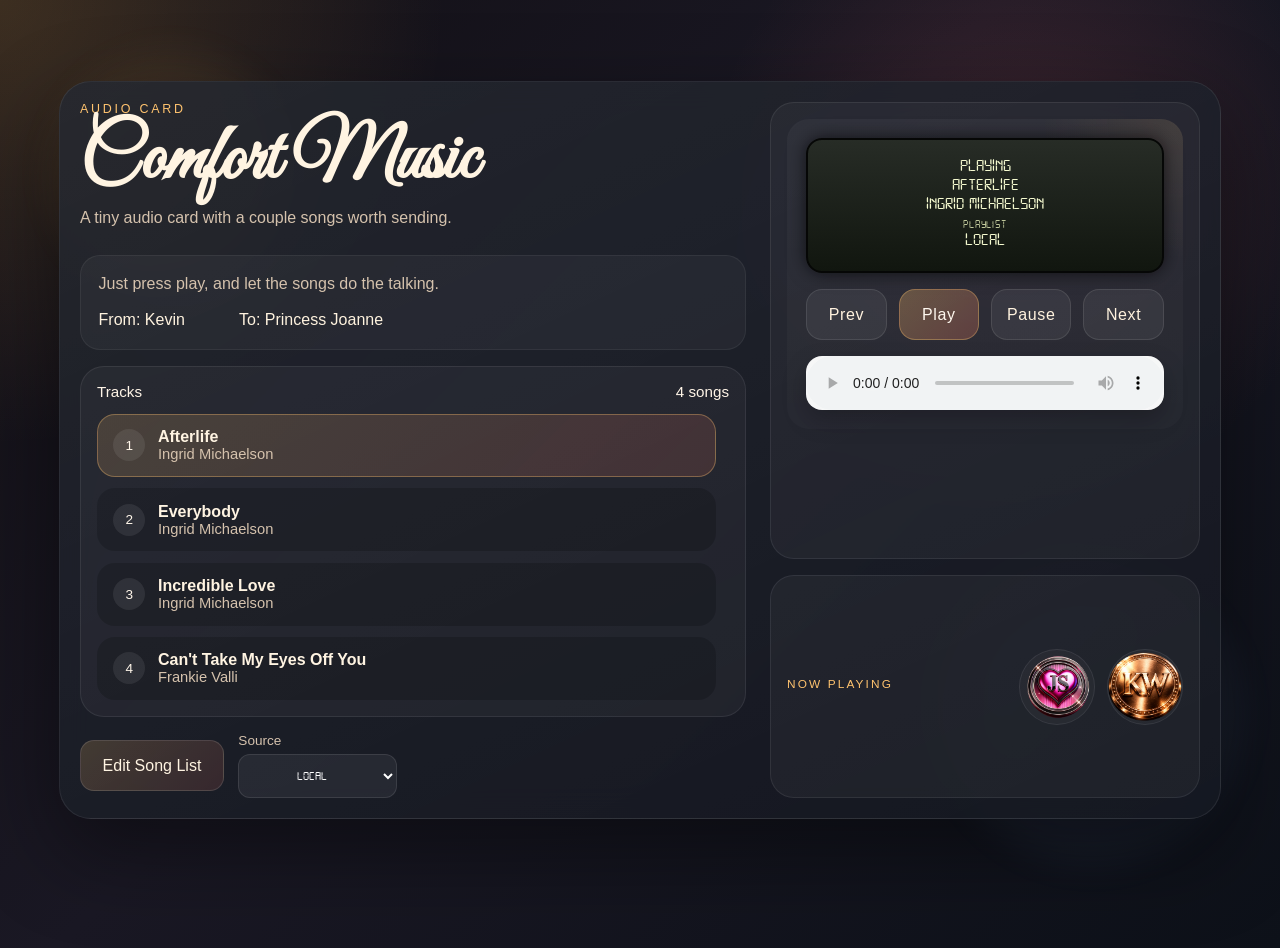
<file: index.html>
<!DOCTYPE html>
<html lang="en">

<head>
  <meta charset="UTF-8" />
  <meta name="viewport" content="width=device-width, initial-scale=1" />
  <title>Music Card</title>
  <link rel="stylesheet" href="styles.css" />
  <link rel="icon" href="./assets/KWJS.ico" />
</head>

<body>
  <div class="page-shell">
    <div class="page-orb page-orb-left"></div>
    <div class="page-orb page-orb-right"></div>

    <main class="player-container">
      <section class="card-hero">
        <p class="eyebrow">Audio Card</p>
        <h1 id="card-title">Music Card</h1>
        <p class="card-subtitle" id="card-subtitle">A small player for sending a song.</p>
      </section>

      <section class="player-main">
        <div class="player-frame">
          <div class="player-stage">
            <div class="lcd-display" id="lcdDisplay">
              <span id="status">Paused</span><br />
              <span id="current-song">No song playing</span><br />
              <span class="playlist-label">Playlist</span>
              <span id="playlist">Local</span>
            </div>

            <div class="transport-controls" aria-label="Player controls">
              <button type="button" class="transport-btn" data-action="prev" aria-label="Previous song">Prev</button>
              <button type="button" class="transport-btn transport-btn-primary" data-action="play"
                aria-label="Play current song">Play</button>
              <button type="button" class="transport-btn" data-action="pause" aria-label="Pause current song">Pause</button>
              <button type="button" class="transport-btn" data-action="next" aria-label="Next song">Next</button>
            </div>

            <audio id="audioPlayer" controls></audio>

            <div id="soundcloud-container" style="display: none; text-align: center;">
              <iframe id="soundcloud-widget" width="100%" height="166" scrolling="no" frameborder="no"
                allow="autoplay" src=""></iframe>
            </div>
          </div>
        </div>

        <div class="player-aside">
          <div class="player-aside-copy">
            <p class="player-aside-label">Now Playing</p>
            <div id="sender-aside" class="player-aside-text" hidden></div>
          </div>
          <div class="medallion-row" aria-label="Signature medallions">
            <img class="medallion medallion-round" src="assets/jsMedallion.png" alt="JS medallion" />
            <img class="medallion" src="assets/KW-2026Medallion-1.png" alt="KW and JS medallion" />
          </div>
        </div>
      </section>

      <section class="card-copy">
        <div class="card-note">
          <p id="card-note">
            I love you!!
          </p>
          <p class="card-signoff">
            From: <span id="card-sender">Kevin</span><span style="margin-left: 50px;"> To: </span> <span id="card-recipient"></span>
          </p>
        </div>

        <div class="track-panel">
          <div class="track-panel-header">
            <span>Tracks</span>
            <span id="track-count">0 songs</span>
          </div>
          <div id="track-list" class="track-list"></div>
        </div>

        <div class="card-actions">
          <a href="songlist.html" id="songList">Edit Song List</a>
          <label class="playlist-picker" for="playlist-selector">
            <span>Source</span>
            <select id="playlist-selector">
              <option value="songs" selected>Local</option>
              <option value="joanneCloud">Joanne's SoundCloud</option>
              <option value="kevinCloud">Kevin's SoundCloud</option>
            </select>
          </label>
        </div>
      </section>
    </main>
  </div>

  <script src="https://w.soundcloud.com/player/api.js"></script>
  <script src="songs-card.js"></script>
  <script src="script.js"></script>
</body>

</html>
</file>
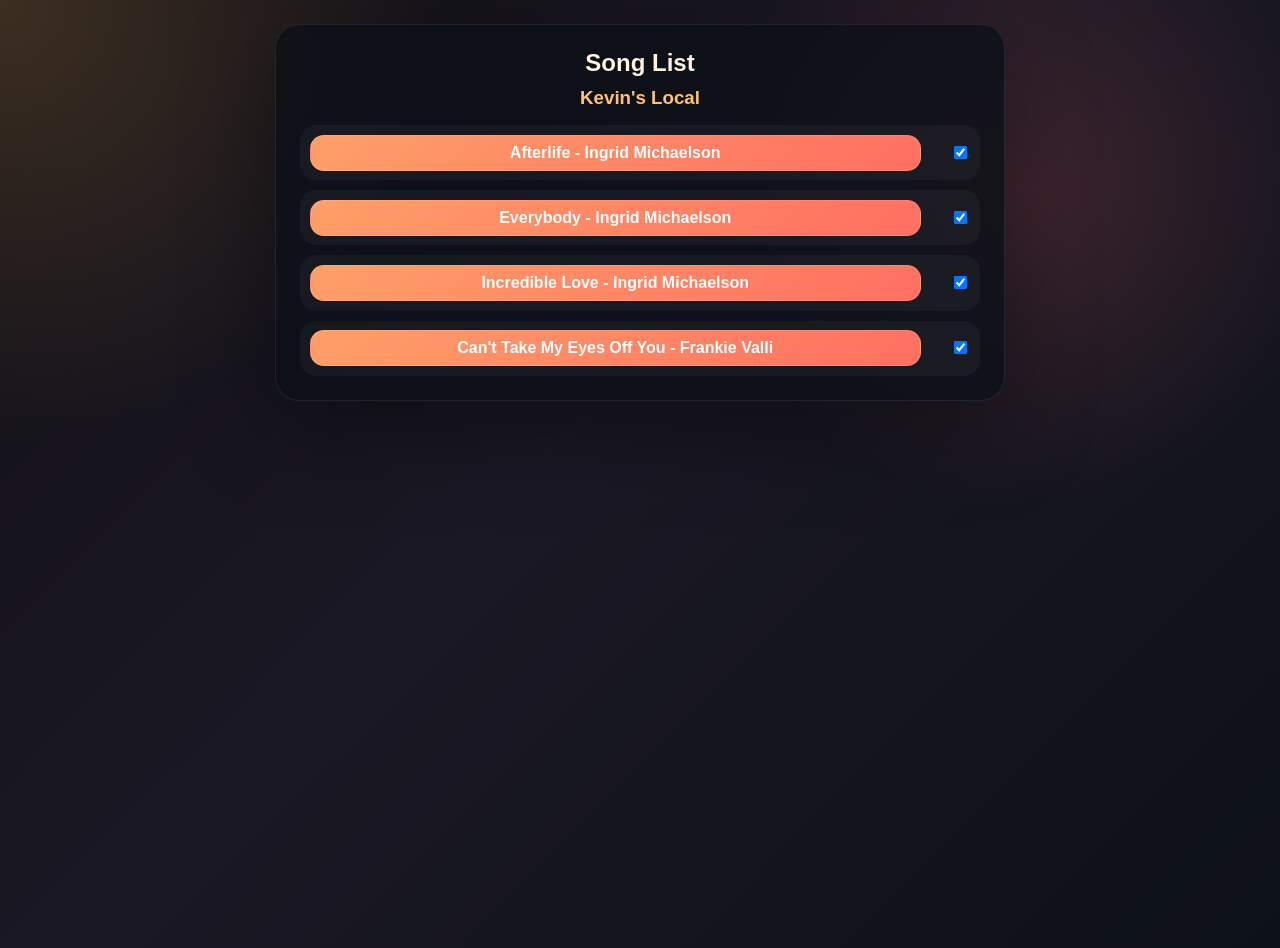
<file: songlist.html>
<!-- try this -->
<!DOCTYPE html>
<html lang="en">

<head>
  <meta charset="UTF-8" />
  <meta name="viewport" content="width=device-width, initial-scale=1.0" />
  <title>Song List</title>
  <link rel="stylesheet" href="styles.css" />
</head>

<body>
  <div class="song-list-container">
    <div class="titles-container">
      <h2 id="playlist-title">Song List</h2>
      <h3 id="current-playlist-name" style="text-align: center; margin: 10px 0; color: rgb(255, 0, 200);"></h3>
    </div>
    <ul id="song-list">
      <!-- Song items will be dynamically added here -->
    </ul>
  </div>

  <script src="songs-card.js"></script>

  <script>
    const songList = document.getElementById("song-list");
    const playlistTitle = document.getElementById("playlist-title");
    const currentPlaylistName = document.getElementById("current-playlist-name");

    const playlists = {
      songs: songs,
      joanneCloud: [], // SoundCloud playlists show message
      kevinCloud: []   // SoundCloud playlists show message
    };

    const playlistNames = {
      songs: "Kevin's Local",
      joanneCloud: "Joanne's SoundCloud",
      kevinCloud: "Kevin's SoundCloud"
    };

    // Get current playlist from localStorage (set by main player)
    let currentPlaylistKey = localStorage.getItem("currentPlaylistKey") || "songs";
    let currentPlaylist = playlists[currentPlaylistKey];

    function renderSongList() {
      songList.innerHTML = ""; // Clear existing list
      playlistTitle.textContent = "Song List";
      currentPlaylistName.textContent = playlistNames[currentPlaylistKey];

      // Handle SoundCloud playlists
      if (currentPlaylistKey === 'joanneCloud' || currentPlaylistKey === 'kevinCloud') {
        const li = document.createElement("li");
        li.innerHTML = `
          <p style="text-align: center; padding: 20px; color: #666;">
            SoundCloud playlists are managed directly on the main player.<br>
            <a href="index.html" style="color: #ff5500;">← Back to Player</a>
          </p>
        `;
        songList.appendChild(li);
        return;
      }

      // Handle local playlists
      currentPlaylist.forEach((song, index) => {
        const li = document.createElement("li");

        // Song select button
        const button = document.createElement("button");
        button.textContent = `${song.name} - ${song.artist || ""}`;
        button.addEventListener("click", () => {
          localStorage.setItem("selectedSongIndex", index);
          localStorage.setItem("selectedPlaylistKey", currentPlaylistKey);
          window.location.href = "index.html";
        });

        // Play/skip checkbox
        const label = document.createElement("label");
        label.style.marginLeft = "1em";
        const checkbox = document.createElement("input");
        checkbox.type = "checkbox";
        checkbox.checked = song.play;
        checkbox.addEventListener("change", (e) => {
          song.play = e.target.checked;
          // Save all play states to localStorage for the current playlist
          const playStates = currentPlaylist.map(s => s.play);
          localStorage.setItem(`${currentPlaylistKey}PlayStates`, JSON.stringify(playStates));
        });

        label.appendChild(checkbox);
        li.appendChild(button);
        li.appendChild(label);
        songList.appendChild(li);
      });
    }

    // Initial render
    renderSongList();
  </script>
</body>

</html>
</file>
<file: styles.css>
@import url("https://fonts.googleapis.com/css2?family=Great+Vibes&display=swap");

/* Fonts */
@font-face {
  font-family: "Digital-7";
  src: url("./assets/Digital-7 Regular.ttf") format("truetype");
  font-weight: normal;
  font-style: normal;
}

/* Base Page */
body {
  font-family: "Trebuchet MS", Arial, sans-serif;
  background:
    radial-gradient(circle at top left, rgba(255, 189, 89, 0.18), transparent 28%),
    radial-gradient(circle at 80% 20%, rgba(255, 103, 103, 0.16), transparent 25%),
    linear-gradient(135deg, #120f14 0%, #1a1824 45%, #0d1119 100%);
  color: #f8f0e4;
  margin: 0;
  min-height: 100vh;
  padding: 1.5rem;
}

.page-shell {
  position: relative;
  min-height: calc(100vh - 3rem);
  display: flex;
  align-items: center;
  justify-content: center;
}

.page-orb {
  position: fixed;
  border-radius: 999px;
  filter: blur(18px);
  opacity: 0.5;
  pointer-events: none;
}

.page-orb-left {
  width: 240px;
  height: 240px;
  top: 6%;
  left: 4%;
  background: rgba(255, 190, 92, 0.14);
}

.page-orb-right {
  width: 300px;
  height: 300px;
  bottom: 4%;
  right: 3%;
  background: rgba(140, 188, 255, 0.13);
}

/* Song List Page */
.song-list-container {
  max-width: 680px;
  width: min(100%, 680px);
  margin: 0 auto;
  padding: 1.5rem;
  border-radius: 24px;
  background: rgba(13, 16, 24, 0.82);
  border: 1px solid rgba(255, 255, 255, 0.08);
  box-shadow: 0 30px 90px rgba(0, 0, 0, 0.35);
}

#song-list {
  display: grid;
  grid-template-columns: 1fr;
  grid-gap: 10px;
  list-style: none;
  padding: 0;
  margin: 0;
}

/* Player Layout */
.player-container {
  --card-bg: rgba(16, 19, 28, 0.86);
  --card-border: rgba(255, 255, 255, 0.08);
  --muted: #d5c2ad;
  --accent: #ffc36f;
  --accent-strong: #ff7e67;
  display: grid;
  grid-template-columns: minmax(280px, 1fr) minmax(300px, 430px);
  grid-template-areas:
    "hero player"
    "copy player";
  align-items: stretch;
  gap: 1.5rem;
  position: relative;
  width: min(100%, 1120px);
  margin: 0 auto;
  padding: 1.25rem;
  border-radius: 32px;
  border: 1px solid var(--card-border);
  background:
    linear-gradient(155deg, rgba(255, 255, 255, 0.08), rgba(255, 255, 255, 0.02)),
    var(--card-bg);
  box-shadow: 0 32px 90px rgba(0, 0, 0, 0.45);
  backdrop-filter: blur(16px);
}

.player-main {
  grid-area: player;
  min-width: 0;
  position: relative;
  display: grid;
  gap: 1rem;
}

.card-hero {
  grid-area: hero;
  display: flex;
  flex-direction: column;
  justify-content: flex-end;
  gap: 0.6rem;
}

.card-copy {
  grid-area: copy;
  display: flex;
  flex-direction: column;
  justify-content: space-between;
  gap: 1rem;
}

.eyebrow {
  margin: 0;
  letter-spacing: 0.22em;
  text-transform: uppercase;
  font-size: 0.78rem;
  color: var(--accent);
}

#card-title {
  font-family: "Great Vibes", cursive;
  font-size: clamp(2.8rem, 6vw, 4.8rem);
  line-height: 0.92;
  margin: 0;
  color: #fff4e2;
}

.card-subtitle,
.card-note p,
.player-aside-text {
  margin: 0;
  color: var(--muted);
  line-height: 1.55;
}

.card-note {
  padding: 1rem 1.1rem;
  border-radius: 20px;
  background: rgba(255, 255, 255, 0.04);
  border: 1px solid rgba(255, 255, 255, 0.06);
}

.card-signoff {
  margin-top: 0.75rem !important;
  color: #fff3df !important;
}

.track-panel,
.player-aside,
.player-frame {
  border-radius: 24px;
  border: 1px solid rgba(255, 255, 255, 0.08);
  background: rgba(255, 255, 255, 0.04);
}

.track-panel {
  padding: 1rem;
}

.track-panel-header {
  display: flex;
  align-items: center;
  justify-content: space-between;
  gap: 1rem;
  margin-bottom: 0.85rem;
  color: #fff5e7;
  font-size: 0.95rem;
}

.track-list {
  display: grid;
  gap: 0.7rem;
  max-height: 300px;
  overflow-y: auto;
  overflow-x: hidden;
  padding-right: 0.3rem;
  scrollbar-gutter: stable;
}

.track-list::-webkit-scrollbar {
  width: 0.55rem;
}

.track-list::-webkit-scrollbar-thumb {
  border-radius: 999px;
  background: rgba(255, 195, 111, 0.4);
}

.track-list::-webkit-scrollbar-track {
  background: rgba(255, 255, 255, 0.04);
  border-radius: 999px;
}

.track-item {
  display: grid;
  grid-template-columns: auto 1fr;
  gap: 0.8rem;
  align-items: center;
  padding: 0.85rem 0.95rem;
  border-radius: 18px;
  background: rgba(0, 0, 0, 0.18);
  border: 1px solid transparent;
  transition: transform 0.2s ease, border-color 0.2s ease, background 0.2s ease;
}

.track-item:hover {
  transform: translateY(-1px);
  border-color: rgba(255, 195, 111, 0.25);
}

.track-item.is-active {
  background: linear-gradient(135deg, rgba(255, 195, 111, 0.16), rgba(255, 126, 103, 0.14));
  border-color: rgba(255, 195, 111, 0.35);
}

.track-number {
  width: 2rem;
  height: 2rem;
  display: grid;
  place-items: center;
  border-radius: 999px;
  background: rgba(255, 255, 255, 0.08);
  color: #fff6ea;
  font-size: 0.85rem;
}

.track-meta strong,
.track-meta span {
  display: block;
}

.track-meta strong {
  color: #fff4e2;
}

.track-meta span {
  color: var(--muted);
  font-size: 0.92rem;
}

.card-actions {
  display: flex;
  flex-wrap: wrap;
  gap: 0.9rem;
  align-items: center;
}

.playlist-picker {
  display: grid;
  gap: 0.4rem;
  color: var(--muted);
  font-size: 0.85rem;
}

/* Orientation Layout */
@media (orientation: landscape) {
  .player-container {
    align-items: stretch;
  }
}

.player-frame {
  padding: 1rem;
}

.player-stage {
  display: grid;
  gap: 1rem;
  padding: 1.2rem;
  border-radius: 22px;
  background:
    radial-gradient(circle at top right, rgba(255, 195, 111, 0.1), transparent 28%),
    linear-gradient(180deg, rgba(255, 255, 255, 0.045), rgba(255, 255, 255, 0.02));
}

.lcd-display {
  min-height: 6.2rem;
  background: linear-gradient(180deg, #272c26, #11160f);
  color: #f6fbd0;
  font-family: "Digital-7", monospace, Arial, sans-serif;
  font-size: 1.1em;
  border-radius: 16px;
  border: 2px solid #060706;
  text-align: center;
  box-shadow: 0 0 18px rgba(0, 0, 0, 0.65);
  overflow: hidden;
  text-overflow: ellipsis;
  white-space: normal;
  padding: 1rem 0.75rem;
}

.playlist-label {
  display: block;
  margin-top: 0.35rem;
  font-size: 0.65em;
  letter-spacing: 0.08em;
  color: #c0c89b;
}

/* Audio / Transport */
.transport-controls {
  display: grid;
  grid-template-columns: repeat(4, 1fr);
  gap: 0.75rem;
}

.transport-btn {
  width: 100%;
  max-width: none;
  margin: 0;
  padding: 0.95rem 0.75rem;
  border-radius: 16px;
  border: 1px solid rgba(255, 255, 255, 0.1);
  background: rgba(255, 255, 255, 0.06);
  color: #fff2de;
  font: inherit;
  letter-spacing: 0.04em;
  cursor: pointer;
  transition: transform 0.2s ease, background 0.2s ease, border-color 0.2s ease;
}

.transport-btn:hover {
  transform: translateY(-1px);
  background: rgba(255, 255, 255, 0.1);
  border-color: rgba(255, 195, 111, 0.24);
}

.transport-btn-primary {
  background: linear-gradient(135deg, rgba(255, 195, 111, 0.28), rgba(255, 126, 103, 0.24));
  border-color: rgba(255, 195, 111, 0.32);
  color: #fff8ef;
}

#audioPlayer {
  display: block;
  width: 100%;
  border-radius: 16px;
  background: rgba(255, 255, 255, 0.96);
  box-shadow: 0 10px 24px rgba(0, 0, 0, 0.22);
  pointer-events: auto;
}

/* Song List Buttons */
.song-list-container button {
  background: linear-gradient(135deg, #ff9f68, #ff6f61);
  border: 1px solid rgba(255, 255, 255, 0.12);
  border-radius: 14px;
  padding: 10px 24px;
  font-size: 22px;
  color: white;
  font-weight: bold;
  margin-top: 10px;
  width: 75vw;
  max-width: 300px;
  cursor: pointer;
}

#song-list button {
  width: 100%;
  max-width: none;
  margin: 0;
  font-size: 16px;
  padding: 8px 16px;
}

.track-list .track-item {
  width: 100%;
  max-width: none;
  margin: 0;
  font: inherit;
  color: inherit;
  text-align: left;
  cursor: pointer;
}

/* Decorative Text */
.fancy-script {
  font-family: "Great Vibes", cursive;
  font-size: 7vh;
  color: #dfe7ef;
  text-shadow: 1px 1px 2px rgb(17, 16, 16), 0 0 1em rgb(24, 24, 25),
    0 0 0.2em rgb(17, 17, 19);
  margin-top: 1em;
  text-align: center;
}

/* Playlist Selector */
#playlist-selector {
  background: rgba(255, 255, 255, 0.06);
  color: white;
  border: 1px solid rgba(255, 255, 255, 0.1);
  border-radius: 12px;
  padding: 0.8rem 0.9rem;
  font-family: "Digital-7", monospace, Arial, sans-serif;
  font-size: 0.95em;
  width: 100%;
  text-align: center;
}

#playlist-selector option {
  background: #18151c;
  color: #f6f0e8;
  padding: 5px;
  text-align: center;
}

#playlist-selector:focus {
  outline: none;
  box-shadow: 0 0 5px grey;
}

/* SoundCloud Widget */
#soundcloud-container {
  width: 100%;
  height: 166px;
  border-radius: 14px;
  border: 1px solid rgba(255, 255, 255, 0.08);
  box-shadow: 0 8px 18px rgba(0, 0, 0, 0.3);
  overflow: hidden;
}

#soundcloud-widget {
  border-radius: 6px;
}

/* Small Screens */
@media (max-width: 500px) {
  body {
    padding: 0.5rem;
  }

  .player-main {
    order: 0;
  }

  .lcd-display {
    font-size: 0.92em;
  }

  .player-container {
    padding: 0.9rem;
  }

  .transport-controls {
    grid-template-columns: repeat(2, 1fr);
  }

  .player-aside {
    flex-direction: column;
    align-items: flex-start;
  }
}

/* Secondary Art Panel */
.player-aside {
  display: flex;
  align-items: center;
  justify-content: space-between;
  gap: 1rem;
  padding: 1rem;
}

.player-aside-copy {
  display: grid;
  gap: 0.35rem;
}

.player-aside-text[hidden] {
  display: none;
}

.player-aside-text {
  font-size: 0.95rem;
}

.player-aside-text p {
  margin: 0;
}

.player-aside-label {
  margin: 0 0 0.3rem;
  text-transform: uppercase;
  letter-spacing: 0.18em;
  font-size: 0.74rem;
  color: var(--accent);
}

.medallion-row {
  display: flex;
  align-items: center;
  gap: 0.75rem;
  flex-shrink: 0;
}

.medallion {
  display: block;
  width: 74px;
  height: 74px;
  object-fit: cover;
  border-radius: 108px;
  border: 1px solid rgba(255, 255, 255, 0.08);
  background: rgba(255, 255, 255, 0.03);
}

.medallion-round {
  border-radius: 999px;
}

/* Song List CTA */
#songList {
  display: inline-block;
  text-align: center;
  border: 1px solid rgba(255, 255, 255, 0.12);
  color: #fff4e2;
  padding: 0.95rem 1.35rem;
  border-radius: 14px;
  text-decoration: none;
  background: linear-gradient(135deg, rgba(255, 195, 111, 0.18), rgba(255, 126, 103, 0.12));
}

#songList:hover {
  background-color: rgb(177, 33, 4);
  border-color: rgb(177, 33, 4);
  color: white;
  transition: all 0.3s ease;
}

.titles-container {
  margin-bottom: 1rem;
  text-align: center;
}

.titles-container h2 {
  margin: 0;
  color: #fff3df;
}

.titles-container h3 {
  color: #ffc36f !important;
}

#song-list li {
  display: grid;
  grid-template-columns: 1fr auto;
  gap: 0.85rem;
  align-items: center;
  padding: 0.6rem;
  border-radius: 16px;
  background: rgba(255, 255, 255, 0.04);
}

#song-list label {
  color: #f5e8d6;
}

@media (max-width: 920px) {
  .player-container {
    grid-template-columns: 1fr;
    grid-template-areas:
      "hero"
      "player"
      "copy";
  }
}
</file>
